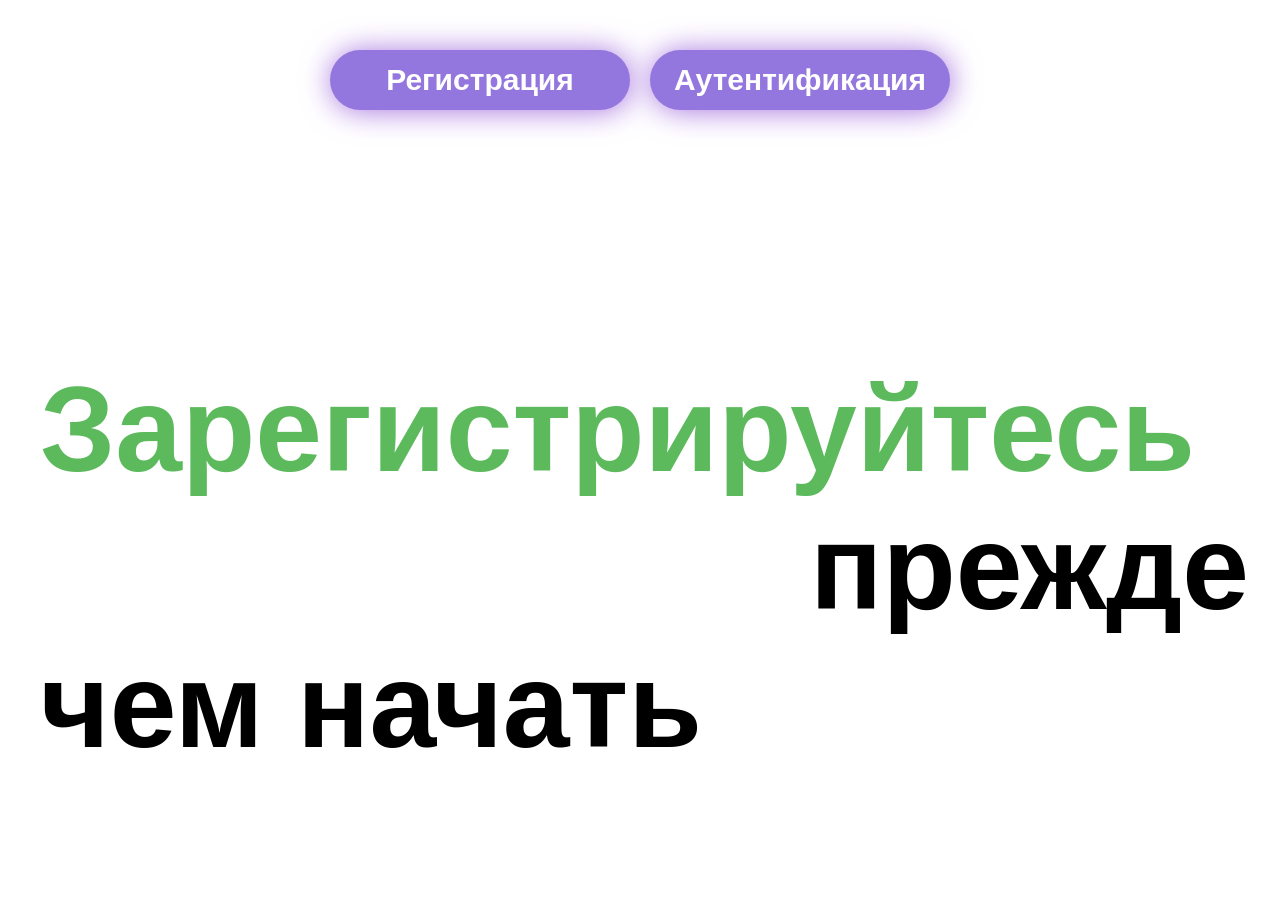
<file: homework-14/index.html>
<!DOCTYPE html>
<html lang="en">
<head>
    <meta charset="UTF-8">
    <meta name="viewport" content="width=device-width, initial-scale=1.0">
    <title>Document</title>
    <link rel="stylesheet" href="style.css">
</head>
<body class="body">
    <div class="box-buttons">
        <button class="registration-btn button" id="registration-btn">Регистрация</button>
        <button class="auth-btn button" id="auth-btn">Аутентификация</button>
    </div>

    <p class="text-info"> <span class="green-text">Зарегистрируйтесь</span> <br> <span class="part-2-text">прежде чем начать</span></p>

    <div class="overlay" id="overlay"></div>

    <div class="modal" id="registration-modal">
        <h1>РЕГИСТРАЦИЯ</h1>
        <div class="input-container">
            <input class="input" type="password" placeholder="ЛОГИН">
            <input class="input" type="password" placeholder="ПАРОЛЬ">
            <input class="input" type="password" placeholder="ПОВТОРИТЕ ПАРОЛЬ">
            <input class="input" type="email" placeholder="ПОЧТА">
            <button class="next-registr-btn">ЗАРЕГИСТРИРОВАТЬСЯ</button>
        </div>

        <button class="exit-registration-btn exit-btn" id="registration-modal__exit-btn">x</button>
    </div>

    <div class="modal " id="auth-modal">
        <h1>Аутентификация</h1>

        <div class="input-container">
            <input class="input" type="password" placeholder="ЛОГИН">
            <input class="input" type="password" placeholder="ПАРОЛЬ">
            <button class="next-registr-btn">ПРОДОЛЖИТЬ</button>
        </div>

        <button class="exit-auth-btn exit-btn" id="auth-modal__exit-btn">x</button>
    </div>

    <script src="script.js" type="module"></script>
</body>
</html>
</file>
<file: homework-14/style.css>
* {
    margin: 0;
    padding: 0;
    font-family:Arial, Helvetica, sans-serif;
}

body {
    position: relative;
    width: 100vw;
    height: 100vh;
    z-index: 1;
}

.box-buttons {
    display: flex;
    justify-content: center;
}

.button {
    width: 300px;
    height: 60px;
    border-radius: 30px;
    font-size: 30px;
    font-weight: 700;
    margin:50px 10px;
    border: 0;
    font-size: 30px;
    font-weight: 800;
    padding: 0 10px 0 10px;
    color: rgb(255, 255, 255);
    background-color: rgb(148, 119, 222);
    box-shadow: 1px 1px 30px rgb(167, 115, 223);
    transition: transform 0.3s ease;
}

.input {
    width: 80%;
    height: 60px;
    padding: 0 10px 0 10px;
    border-radius: 80px;
    border: 1px solid grey;
    font-size: 24px;
    font-weight: 700;
}

.input-container {
    display: flex;
    flex-wrap: wrap;
    justify-content: center;
    gap: 20px;
}

.input-container input:last-of-type {
    margin-bottom: 15px;
}

.next-registr-btn {
    width: 50%;
    height: 60px;
    border-radius: 80px;
    color: white;
    border: 0;
    font-size: 30px;
    font-weight: 800;
    padding: 0 10px 0 10px;
    background-color: rgb(92, 186, 93);
    box-shadow: 1px 1px 30px rgb(61, 201, 101);
    transition: transform 0.3s ease;
}

.next-registr-btn:active {
    transform: scale(0.95);
}

.overlay-showed {
    position: absolute;
    top: 0;
    right: 0;
    width: 100vw;
    height: 100vh;
    background-color: rgba(0, 0, 0, 0.5);
    z-index: 2;
}

.modal {
    display: none;
}

.modal-showed {
    display: block;
    position: absolute;
    top: 50%;
    left: 50%;
    transform: translate(-50%, -50%);
    width: 800px;
    height: 500px;
    padding: 30px;
    font-size: 30px;
    font-weight: 700px;
    border-radius: 60px;
    /* border: 2px solid black; */
    box-shadow: 10px 10px 190px rgba(255, 255, 255, 0.425);
    background-color: white;
    z-index: 3;
}

h1 {
    text-align: center;
    margin-bottom: 30px;
}

.exit-btn {
    position: absolute;
    top: 20px;
    right: 20px;
    display: flex;
    justify-content: center;
    align-items: center;
    width: 50px;
    height: 50px;
    border-radius: 99px;
    border: 0;
    font-size: 30px;
    color: aliceblue;
    background-color: rgb(54, 54, 54);
    transition: transform 0.2s ease-in;
}

.exit-btn:active {
    transform: scale(0.9);
    background-color: rgb(74, 74, 74);
}

.text-info {
    font-size: 120px;
    font-weight: 900;
    margin: 200px 40px 0 40px;
}

.green-text {
    color: rgb(92, 186, 93);
    animation: glow 1s infinite alternate;
}

@keyframes glow {
    from {
        text-shadow:0 0 70px rgb(130, 237, 132);
    }

    to {
        text-shadow:0 0 30px rgb(127, 243, 129);
    }
}

.part-2-text {
    margin: 0 0 0 770px;
}
</file>
